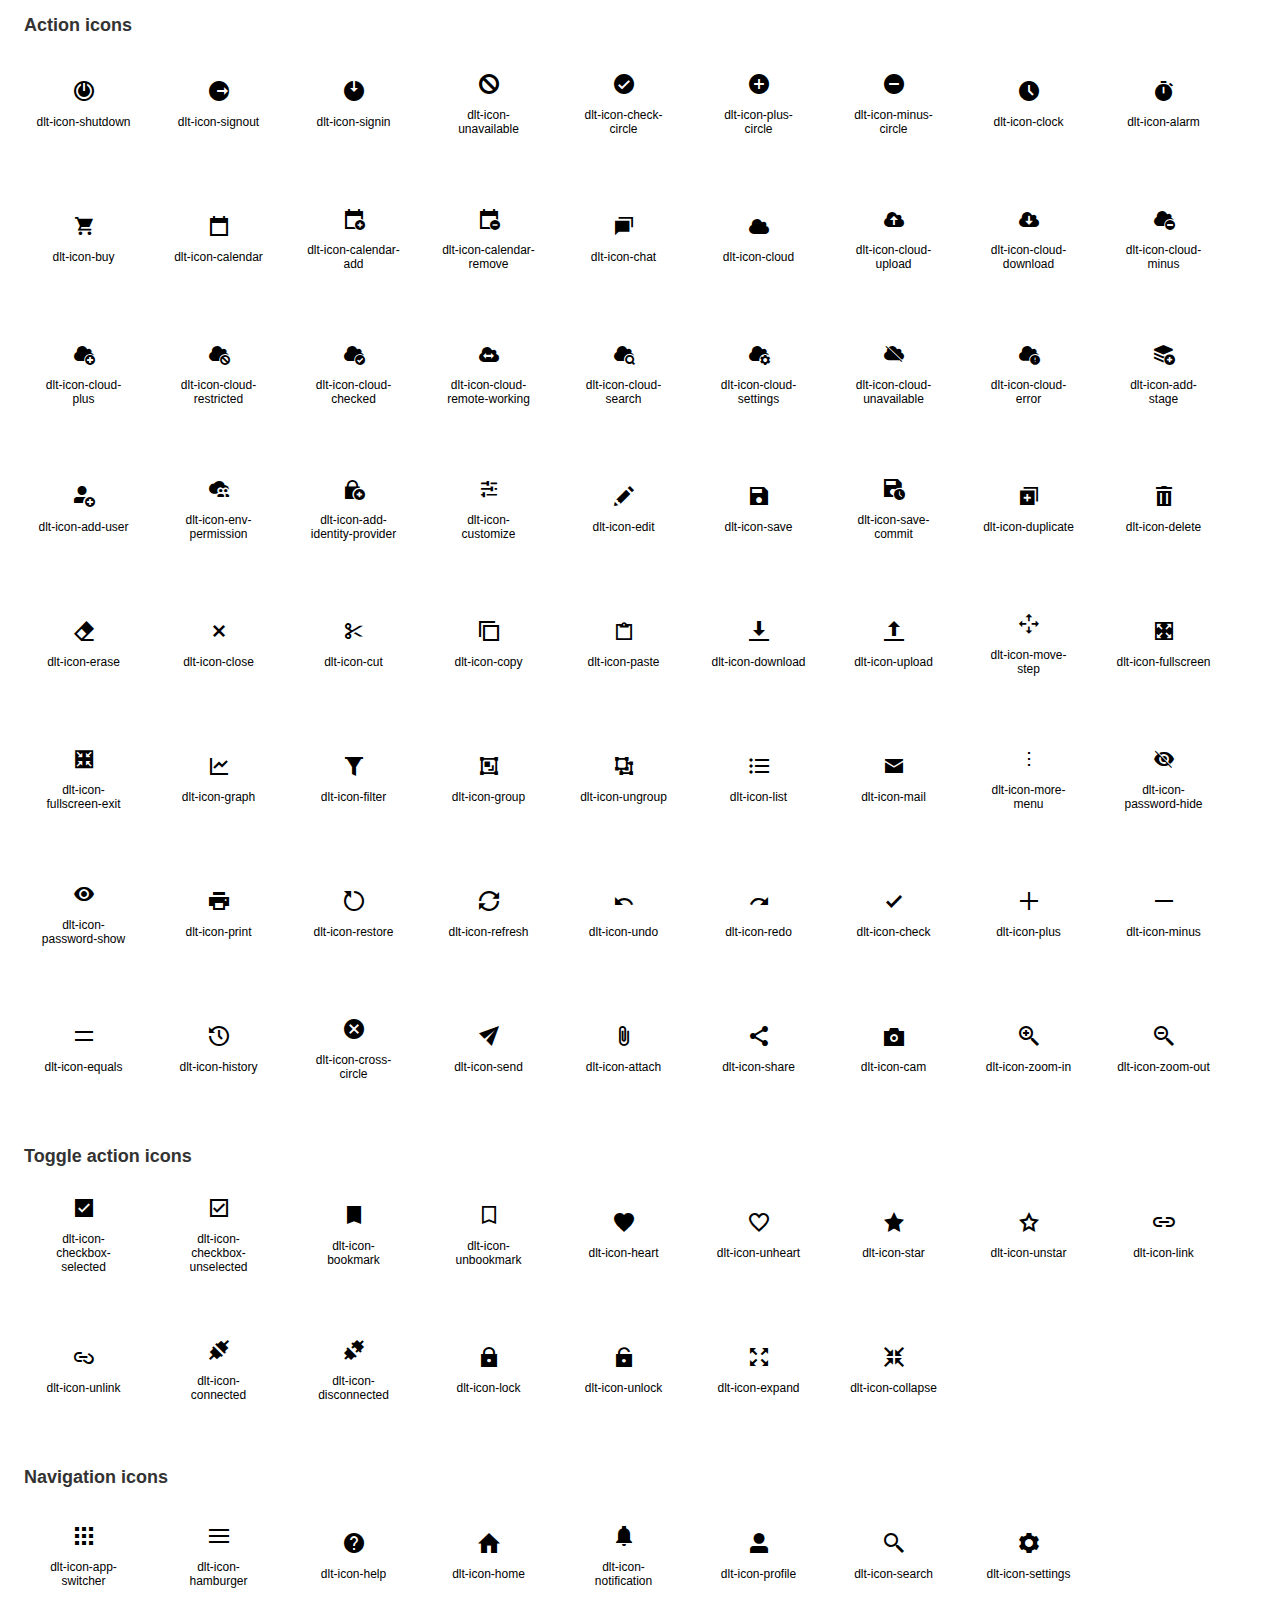
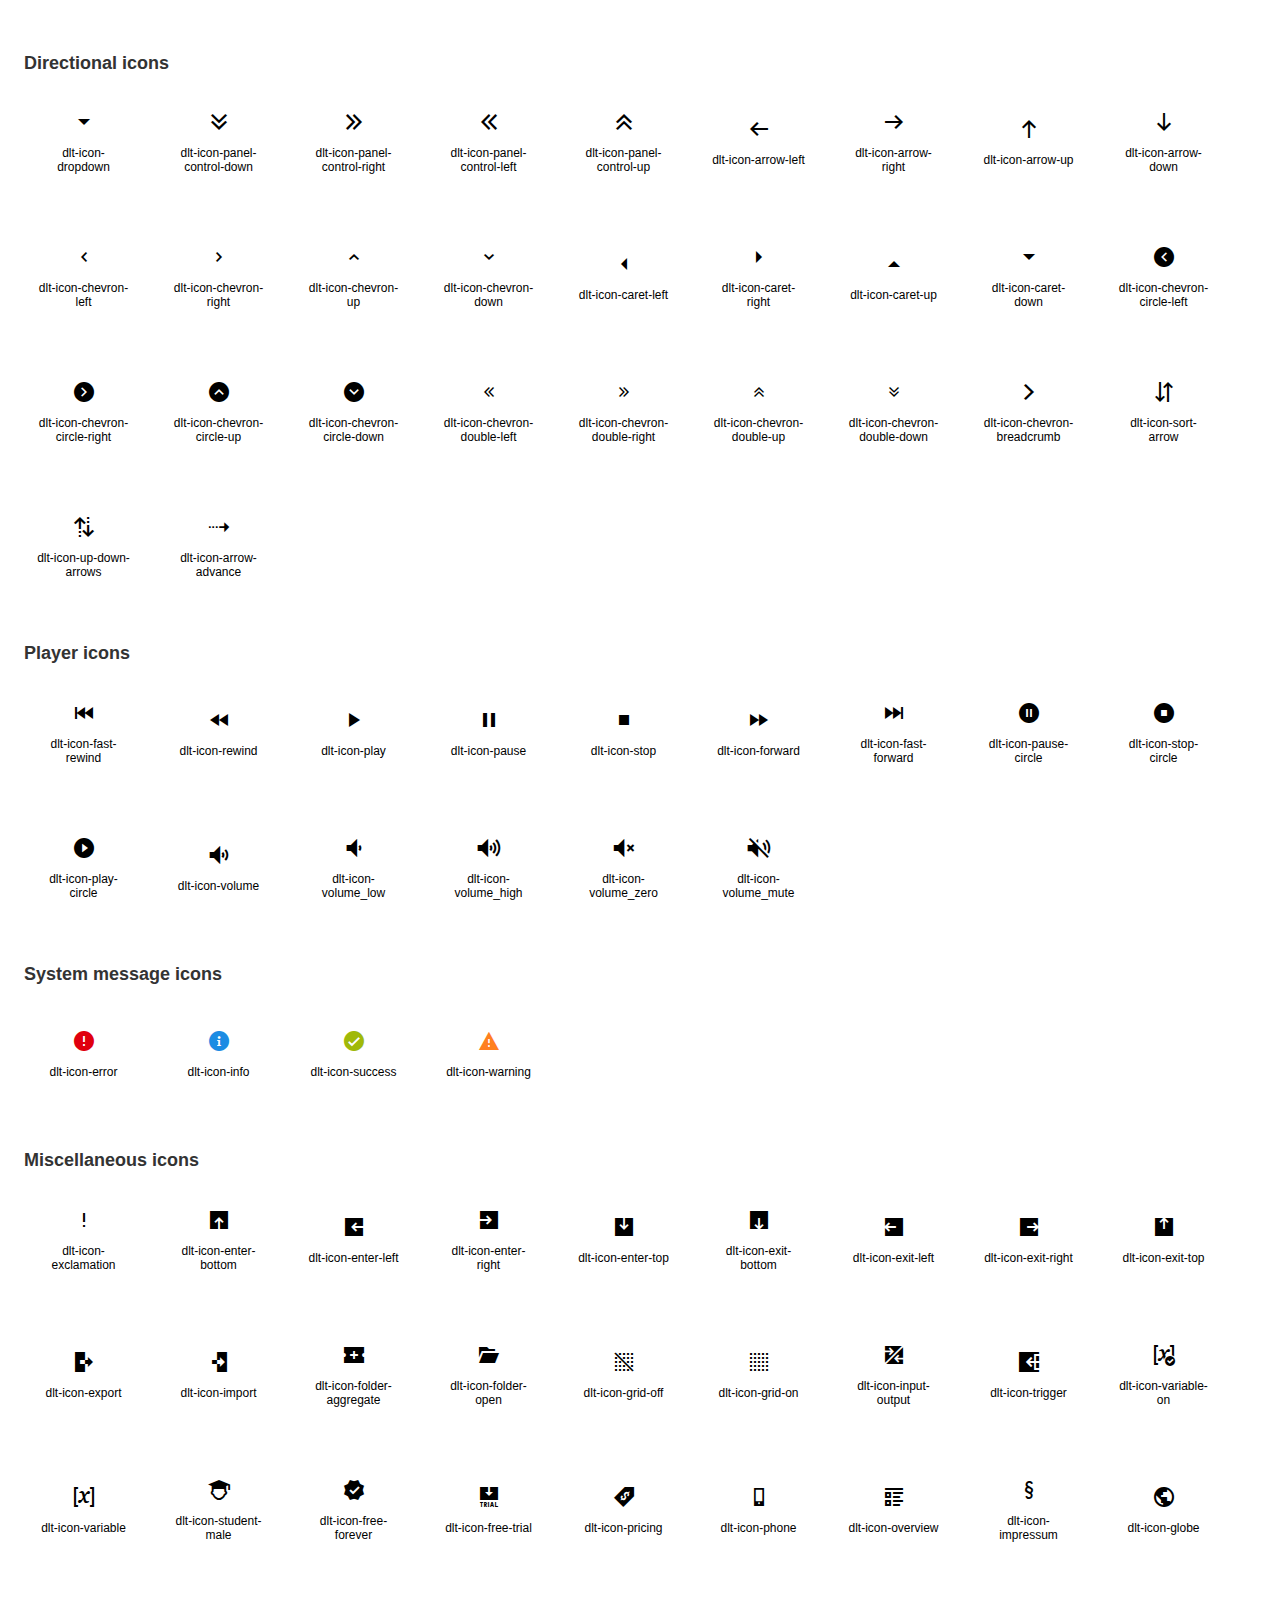
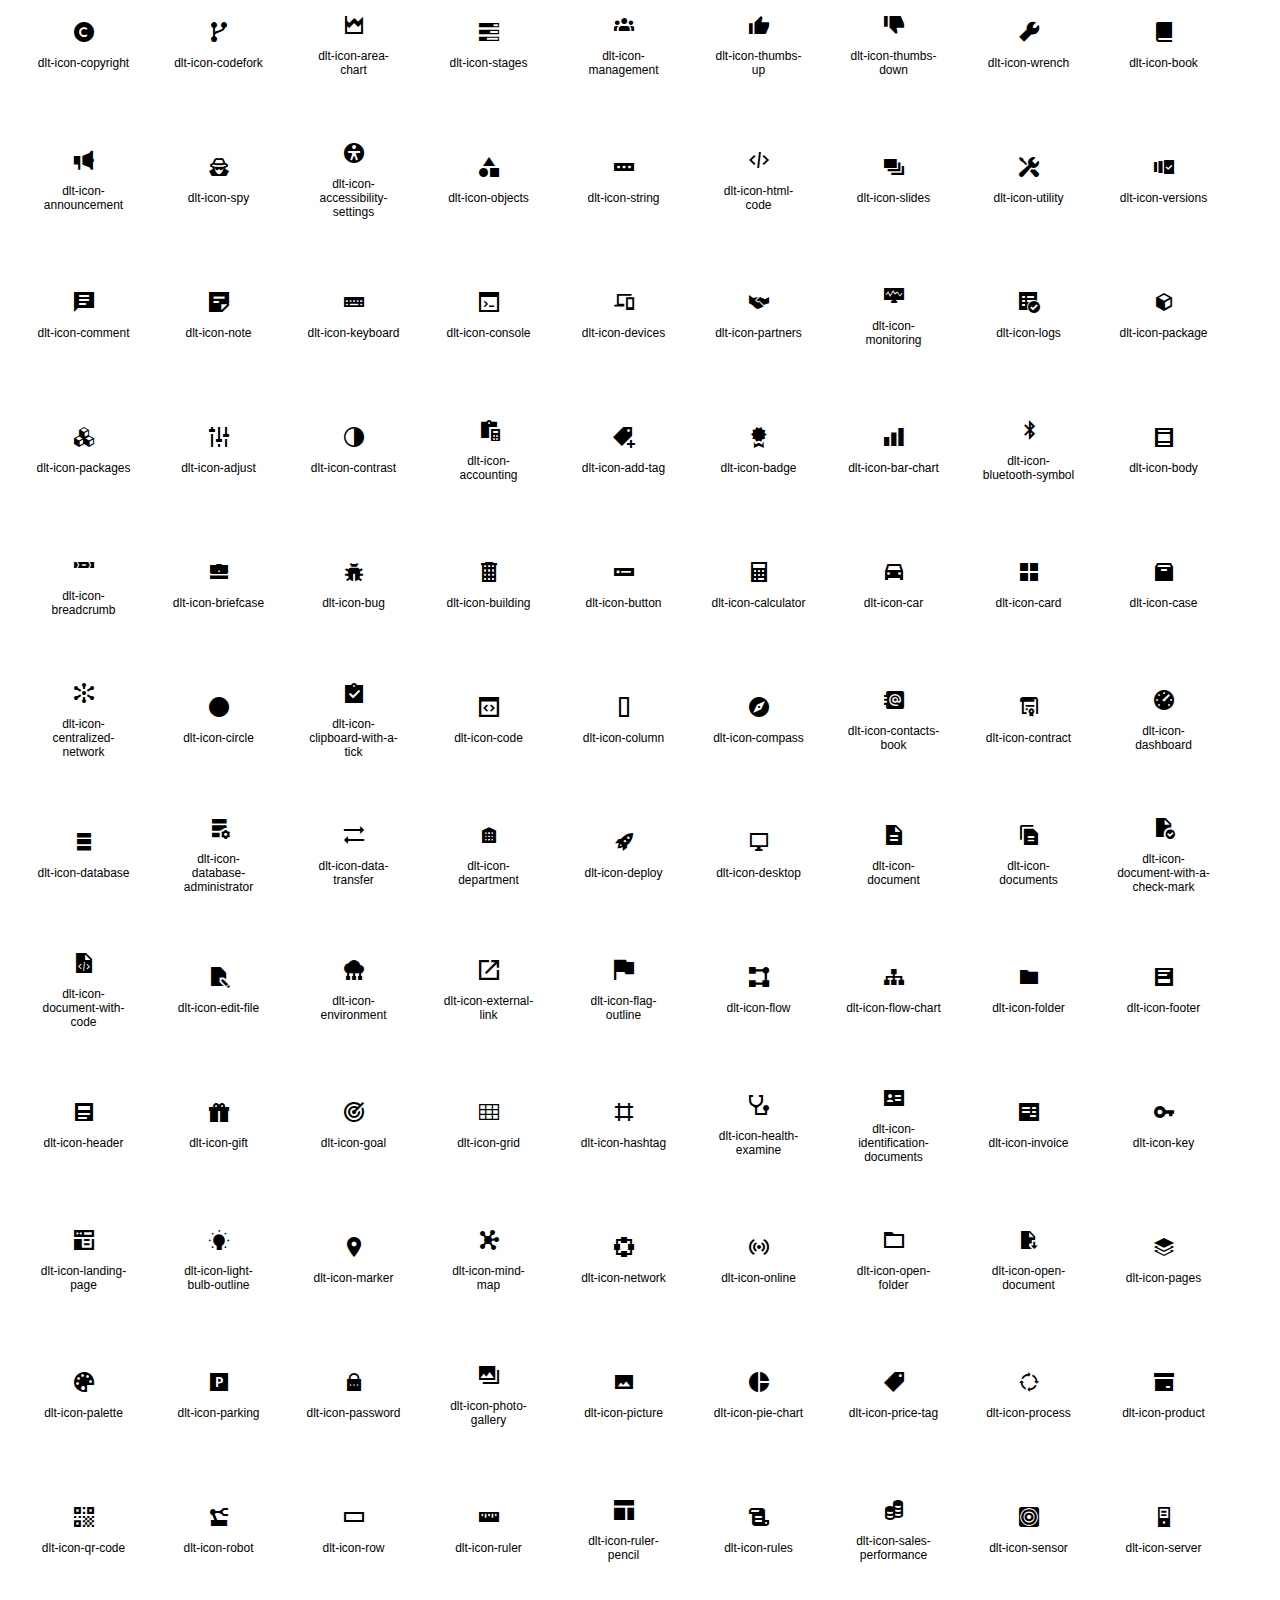
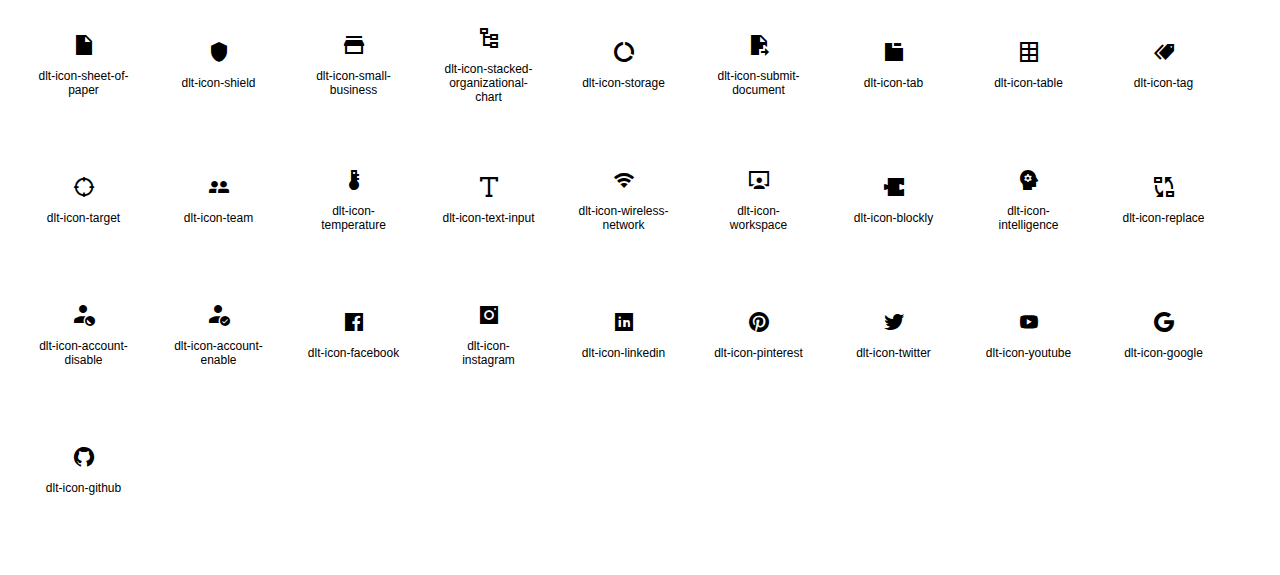
<file: pub/assets/@delite/dlt-icons/Font/showcase.html>
<html>
<head>
<meta charset="utf-8"/>
<title>
Delite Icon Pack v1.1 - Icon Font
</title>
<link rel="stylesheet" href="css/dlt-icons-font.css"/>
<link rel="stylesheet" href="css/dlt-icons-glyphs.css"/>
<link rel="icon" type="image/x-icon" href="https://delite.eur.ad.sag/wp-content/themes/delite/favicon.ico"/>
<style>
body, ul, li {margin:0; padding:0; font-family: Arial, sans-serif;} body {background: none;}header{text-align: left;height: 64px;display: none;align-items: center;justify-content: space-between; flex-direction:row; background-color: #FFF;border-bottom: 1px solid #cccccb;color: #000; border-radius: 0px;position: fixed;z-index: 3;padding: 0 24px;width: calc( 100% - 48px);top: 0; font-size:14px;}header span.highlight{float:right; background: #FFF01F; color: #333;padding: 2px 6px;font-size: 14px; text-transform:uppercase; font-weight:bold; }b{color:#1776BF; font-size:15px}h2{color: #333; font-size:18px;}section{padding:24px; width:calc(100% - 48px); height:auto; overflow:hidden; margin-top:0; padding-top:0;}ul {width: 100%;height: auto; overflow: hidden;} li {list-style:none; float:left; width:95px; height:95px; display:inline-flex; justify-content:center; align-items:center; flex-flow: column; background:#FFF; margin:0 16px 16px 0; padding:12px;} li p{text-align:center; font-size:12px;}li span {font-size:24px}
</style>

</head>
<body>
<header>
<span><b>SOFTWARE AG</b><br/>Delite Design System</span><span class='highlight'>Delite Icon Pack v1.1</span>
</header>
<section>
<h2>
Action icons
</h2>
<ul>
<li>
<span class="dlt-icon-shutdown">
 
</span>
<p>
dlt-icon-shutdown
</p>

</li>
<li>
<span class="dlt-icon-signout">
 
</span>
<p>
dlt-icon-signout
</p>

</li>
<li>
<span class="dlt-icon-signin">
 
</span>
<p>
dlt-icon-signin
</p>

</li>
<li>
<span class="dlt-icon-unavailable">
 
</span>
<p>
dlt-icon-unavailable
</p>

</li>
<li>
<span class="dlt-icon-check-circle">
 
</span>
<p>
dlt-icon-check-circle
</p>

</li>
<li>
<span class="dlt-icon-plus-circle">
 
</span>
<p>
dlt-icon-plus-circle
</p>

</li>
<li>
<span class="dlt-icon-minus-circle">
 
</span>
<p>
dlt-icon-minus-circle
</p>

</li>
<li>
<span class="dlt-icon-clock">
 
</span>
<p>
dlt-icon-clock
</p>

</li>
<li>
<span class="dlt-icon-alarm">
 
</span>
<p>
dlt-icon-alarm
</p>

</li>
<li>
<span class="dlt-icon-buy">
 
</span>
<p>
dlt-icon-buy
</p>

</li>
<li>
<span class="dlt-icon-calendar">
 
</span>
<p>
dlt-icon-calendar
</p>

</li>
<li>
<span class="dlt-icon-calendar-add">
 
</span>
<p>
dlt-icon-calendar-add
</p>

</li>
<li>
<span class="dlt-icon-calendar-remove">
 
</span>
<p>
dlt-icon-calendar-remove
</p>

</li>
<li>
<span class="dlt-icon-chat">
 
</span>
<p>
dlt-icon-chat
</p>

</li>
<li>
<span class="dlt-icon-cloud">
 
</span>
<p>
dlt-icon-cloud
</p>

</li>
<li>
<span class="dlt-icon-cloud-upload">
 
</span>
<p>
dlt-icon-cloud-upload
</p>

</li>
<li>
<span class="dlt-icon-cloud-download">
 
</span>
<p>
dlt-icon-cloud-download
</p>

</li>
<li>
<span class="dlt-icon-cloud-minus">
 
</span>
<p>
dlt-icon-cloud-minus
</p>

</li>
<li>
<span class="dlt-icon-cloud-plus">
 
</span>
<p>
dlt-icon-cloud-plus
</p>

</li>
<li>
<span class="dlt-icon-cloud-restricted">
 
</span>
<p>
dlt-icon-cloud-restricted
</p>

</li>
<li>
<span class="dlt-icon-cloud-checked">
 
</span>
<p>
dlt-icon-cloud-checked
</p>

</li>
<li>
<span class="dlt-icon-cloud-remote-working">
 
</span>
<p>
dlt-icon-cloud-remote-working
</p>

</li>
<li>
<span class="dlt-icon-cloud-search">
 
</span>
<p>
dlt-icon-cloud-search
</p>

</li>
<li>
<span class="dlt-icon-cloud-settings">
 
</span>
<p>
dlt-icon-cloud-settings
</p>

</li>
<li>
<span class="dlt-icon-cloud-unavailable">
 
</span>
<p>
dlt-icon-cloud-unavailable
</p>

</li>
<li>
<span class="dlt-icon-cloud-error">
 
</span>
<p>
dlt-icon-cloud-error
</p>

</li>
<li>
<span class="dlt-icon-add-stage">
 
</span>
<p>
dlt-icon-add-stage
</p>

</li>
<li>
<span class="dlt-icon-add-user">
 
</span>
<p>
dlt-icon-add-user
</p>

</li>
<li>
<span class="dlt-icon-env-permission">
 
</span>
<p>
dlt-icon-env-permission
</p>

</li>
<li>
<span class="dlt-icon-add-identity-provider">
 
</span>
<p>
dlt-icon-add-identity-provider
</p>

</li>
<li>
<span class="dlt-icon-customize">
 
</span>
<p>
dlt-icon-customize
</p>

</li>
<li>
<span class="dlt-icon-edit">
 
</span>
<p>
dlt-icon-edit
</p>

</li>
<li>
<span class="dlt-icon-save">
 
</span>
<p>
dlt-icon-save
</p>

</li>
<li>
<span class="dlt-icon-save-commit">
 
</span>
<p>
dlt-icon-save-commit
</p>

</li>
<li>
<span class="dlt-icon-duplicate">
 
</span>
<p>
dlt-icon-duplicate
</p>

</li>
<li>
<span class="dlt-icon-delete">
 
</span>
<p>
dlt-icon-delete
</p>

</li>
<li>
<span class="dlt-icon-erase">
 
</span>
<p>
dlt-icon-erase
</p>

</li>
<li>
<span class="dlt-icon-close">
 
</span>
<p>
dlt-icon-close
</p>

</li>
<li>
<span class="dlt-icon-cut">
 
</span>
<p>
dlt-icon-cut
</p>

</li>
<li>
<span class="dlt-icon-copy">
 
</span>
<p>
dlt-icon-copy
</p>

</li>
<li>
<span class="dlt-icon-paste">
 
</span>
<p>
dlt-icon-paste
</p>

</li>
<li>
<span class="dlt-icon-download">
 
</span>
<p>
dlt-icon-download
</p>

</li>
<li>
<span class="dlt-icon-upload">
 
</span>
<p>
dlt-icon-upload
</p>

</li>
<li>
<span class="dlt-icon-move-step">
 
</span>
<p>
dlt-icon-move-step
</p>

</li>
<li>
<span class="dlt-icon-fullscreen">
 
</span>
<p>
dlt-icon-fullscreen
</p>

</li>
<li>
<span class="dlt-icon-fullscreen-exit">
 
</span>
<p>
dlt-icon-fullscreen-exit
</p>

</li>
<li>
<span class="dlt-icon-graph">
 
</span>
<p>
dlt-icon-graph
</p>

</li>
<li>
<span class="dlt-icon-filter">
 
</span>
<p>
dlt-icon-filter
</p>

</li>
<li>
<span class="dlt-icon-group">
 
</span>
<p>
dlt-icon-group
</p>

</li>
<li>
<span class="dlt-icon-ungroup">
 
</span>
<p>
dlt-icon-ungroup
</p>

</li>
<li>
<span class="dlt-icon-list">
 
</span>
<p>
dlt-icon-list
</p>

</li>
<li>
<span class="dlt-icon-mail">
 
</span>
<p>
dlt-icon-mail
</p>

</li>
<li>
<span class="dlt-icon-more-menu">
 
</span>
<p>
dlt-icon-more-menu
</p>

</li>
<li>
<span class="dlt-icon-password-hide">
 
</span>
<p>
dlt-icon-password-hide
</p>

</li>
<li>
<span class="dlt-icon-password-show">
 
</span>
<p>
dlt-icon-password-show
</p>

</li>
<li>
<span class="dlt-icon-print">
 
</span>
<p>
dlt-icon-print
</p>

</li>
<li>
<span class="dlt-icon-restore">
 
</span>
<p>
dlt-icon-restore
</p>

</li>
<li>
<span class="dlt-icon-refresh">
 
</span>
<p>
dlt-icon-refresh
</p>

</li>
<li>
<span class="dlt-icon-undo">
 
</span>
<p>
dlt-icon-undo
</p>

</li>
<li>
<span class="dlt-icon-redo">
 
</span>
<p>
dlt-icon-redo
</p>

</li>
<li>
<span class="dlt-icon-check">
 
</span>
<p>
dlt-icon-check
</p>

</li>
<li>
<span class="dlt-icon-plus">
 
</span>
<p>
dlt-icon-plus
</p>

</li>
<li>
<span class="dlt-icon-minus">
 
</span>
<p>
dlt-icon-minus
</p>

</li>
<li>
<span class="dlt-icon-equals">
 
</span>
<p>
dlt-icon-equals
</p>

</li>
<li>
<span class="dlt-icon-history">
 
</span>
<p>
dlt-icon-history
</p>

</li>
<li>
<span class="dlt-icon-cross-circle">
 
</span>
<p>
dlt-icon-cross-circle
</p>

</li>
<li>
<span class="dlt-icon-send">
 
</span>
<p>
dlt-icon-send
</p>

</li>
<li>
<span class="dlt-icon-attach">
 
</span>
<p>
dlt-icon-attach
</p>

</li>
<li>
<span class="dlt-icon-share">
 
</span>
<p>
dlt-icon-share
</p>

</li>
<li>
<span class="dlt-icon-cam">
 
</span>
<p>
dlt-icon-cam
</p>

</li>
<li>
<span class="dlt-icon-zoom-in">
 
</span>
<p>
dlt-icon-zoom-in
</p>

</li>
<li>
<span class="dlt-icon-zoom-out">
 
</span>
<p>
dlt-icon-zoom-out
</p>

</li>

</ul>
<h2>
Toggle action icons
</h2>
<ul>
<li>
<span class="dlt-icon-checkbox-selected">
 
</span>
<p>
dlt-icon-checkbox-selected
</p>

</li>
<li>
<span class="dlt-icon-checkbox-unselected">
 
</span>
<p>
dlt-icon-checkbox-unselected
</p>

</li>
<li>
<span class="dlt-icon-bookmark">
 
</span>
<p>
dlt-icon-bookmark
</p>

</li>
<li>
<span class="dlt-icon-unbookmark">
 
</span>
<p>
dlt-icon-unbookmark
</p>

</li>
<li>
<span class="dlt-icon-heart">
 
</span>
<p>
dlt-icon-heart
</p>

</li>
<li>
<span class="dlt-icon-unheart">
 
</span>
<p>
dlt-icon-unheart
</p>

</li>
<li>
<span class="dlt-icon-star">
 
</span>
<p>
dlt-icon-star
</p>

</li>
<li>
<span class="dlt-icon-unstar">
 
</span>
<p>
dlt-icon-unstar
</p>

</li>
<li>
<span class="dlt-icon-link">
 
</span>
<p>
dlt-icon-link
</p>

</li>
<li>
<span class="dlt-icon-unlink">
 
</span>
<p>
dlt-icon-unlink
</p>

</li>
<li>
<span class="dlt-icon-connected">
 
</span>
<p>
dlt-icon-connected
</p>

</li>
<li>
<span class="dlt-icon-disconnected">
 
</span>
<p>
dlt-icon-disconnected
</p>

</li>
<li>
<span class="dlt-icon-lock">
 
</span>
<p>
dlt-icon-lock
</p>

</li>
<li>
<span class="dlt-icon-unlock">
 
</span>
<p>
dlt-icon-unlock
</p>

</li>
<li>
<span class="dlt-icon-expand">
 
</span>
<p>
dlt-icon-expand
</p>

</li>
<li>
<span class="dlt-icon-collapse">
 
</span>
<p>
dlt-icon-collapse
</p>

</li>

</ul>
<h2>
Navigation icons
</h2>
<ul>
<li>
<span class="dlt-icon-app-switcher">
 
</span>
<p>
dlt-icon-app-switcher
</p>

</li>
<li>
<span class="dlt-icon-hamburger">
 
</span>
<p>
dlt-icon-hamburger
</p>

</li>
<li>
<span class="dlt-icon-help">
 
</span>
<p>
dlt-icon-help
</p>

</li>
<li>
<span class="dlt-icon-home">
 
</span>
<p>
dlt-icon-home
</p>

</li>
<li>
<span class="dlt-icon-notification">
 
</span>
<p>
dlt-icon-notification
</p>

</li>
<li>
<span class="dlt-icon-profile">
 
</span>
<p>
dlt-icon-profile
</p>

</li>
<li>
<span class="dlt-icon-search">
 
</span>
<p>
dlt-icon-search
</p>

</li>
<li>
<span class="dlt-icon-settings">
 
</span>
<p>
dlt-icon-settings
</p>

</li>

</ul>
<h2>
Directional icons
</h2>
<ul>
<li>
<span class="dlt-icon-dropdown">
 
</span>
<p>
dlt-icon-dropdown
</p>

</li>
<li>
<span class="dlt-icon-panel-control-down">
 
</span>
<p>
dlt-icon-panel-control-down
</p>

</li>
<li>
<span class="dlt-icon-panel-control-right">
 
</span>
<p>
dlt-icon-panel-control-right
</p>

</li>
<li>
<span class="dlt-icon-panel-control-left">
 
</span>
<p>
dlt-icon-panel-control-left
</p>

</li>
<li>
<span class="dlt-icon-panel-control-up">
 
</span>
<p>
dlt-icon-panel-control-up
</p>

</li>
<li>
<span class="dlt-icon-arrow-left">
 
</span>
<p>
dlt-icon-arrow-left
</p>

</li>
<li>
<span class="dlt-icon-arrow-right">
 
</span>
<p>
dlt-icon-arrow-right
</p>

</li>
<li>
<span class="dlt-icon-arrow-up">
 
</span>
<p>
dlt-icon-arrow-up
</p>

</li>
<li>
<span class="dlt-icon-arrow-down">
 
</span>
<p>
dlt-icon-arrow-down
</p>

</li>
<li>
<span class="dlt-icon-chevron-left">
 
</span>
<p>
dlt-icon-chevron-left
</p>

</li>
<li>
<span class="dlt-icon-chevron-right">
 
</span>
<p>
dlt-icon-chevron-right
</p>

</li>
<li>
<span class="dlt-icon-chevron-up">
 
</span>
<p>
dlt-icon-chevron-up
</p>

</li>
<li>
<span class="dlt-icon-chevron-down">
 
</span>
<p>
dlt-icon-chevron-down
</p>

</li>
<li>
<span class="dlt-icon-caret-left">
 
</span>
<p>
dlt-icon-caret-left
</p>

</li>
<li>
<span class="dlt-icon-caret-right">
 
</span>
<p>
dlt-icon-caret-right
</p>

</li>
<li>
<span class="dlt-icon-caret-up">
 
</span>
<p>
dlt-icon-caret-up
</p>

</li>
<li>
<span class="dlt-icon-caret-down">
 
</span>
<p>
dlt-icon-caret-down
</p>

</li>
<li>
<span class="dlt-icon-chevron-circle-left">
 
</span>
<p>
dlt-icon-chevron-circle-left
</p>

</li>
<li>
<span class="dlt-icon-chevron-circle-right">
 
</span>
<p>
dlt-icon-chevron-circle-right
</p>

</li>
<li>
<span class="dlt-icon-chevron-circle-up">
 
</span>
<p>
dlt-icon-chevron-circle-up
</p>

</li>
<li>
<span class="dlt-icon-chevron-circle-down">
 
</span>
<p>
dlt-icon-chevron-circle-down
</p>

</li>
<li>
<span class="dlt-icon-chevron-double-left">
 
</span>
<p>
dlt-icon-chevron-double-left
</p>

</li>
<li>
<span class="dlt-icon-chevron-double-right">
 
</span>
<p>
dlt-icon-chevron-double-right
</p>

</li>
<li>
<span class="dlt-icon-chevron-double-up">
 
</span>
<p>
dlt-icon-chevron-double-up
</p>

</li>
<li>
<span class="dlt-icon-chevron-double-down">
 
</span>
<p>
dlt-icon-chevron-double-down
</p>

</li>
<li>
<span class="dlt-icon-chevron-breadcrumb">
 
</span>
<p>
dlt-icon-chevron-breadcrumb
</p>

</li>
<li>
<span class="dlt-icon-sort-arrow">
 
</span>
<p>
dlt-icon-sort-arrow
</p>

</li>
<li>
<span class="dlt-icon-up-down-arrows">
 
</span>
<p>
dlt-icon-up-down-arrows
</p>

</li>
<li>
<span class="dlt-icon-arrow-advance">
 
</span>
<p>
dlt-icon-arrow-advance
</p>

</li>

</ul>
<h2>
Player icons
</h2>
<ul>
<li>
<span class="dlt-icon-fast-rewind">
 
</span>
<p>
dlt-icon-fast-rewind
</p>

</li>
<li>
<span class="dlt-icon-rewind">
 
</span>
<p>
dlt-icon-rewind
</p>

</li>
<li>
<span class="dlt-icon-play">
 
</span>
<p>
dlt-icon-play
</p>

</li>
<li>
<span class="dlt-icon-pause">
 
</span>
<p>
dlt-icon-pause
</p>

</li>
<li>
<span class="dlt-icon-stop">
 
</span>
<p>
dlt-icon-stop
</p>

</li>
<li>
<span class="dlt-icon-forward">
 
</span>
<p>
dlt-icon-forward
</p>

</li>
<li>
<span class="dlt-icon-fast-forward">
 
</span>
<p>
dlt-icon-fast-forward
</p>

</li>
<li>
<span class="dlt-icon-pause-circle">
 
</span>
<p>
dlt-icon-pause-circle
</p>

</li>
<li>
<span class="dlt-icon-stop-circle">
 
</span>
<p>
dlt-icon-stop-circle
</p>

</li>
<li>
<span class="dlt-icon-play-circle">
 
</span>
<p>
dlt-icon-play-circle
</p>

</li>
<li>
<span class="dlt-icon-volume">
 
</span>
<p>
dlt-icon-volume
</p>

</li>
<li>
<span class="dlt-icon-volume_low">
 
</span>
<p>
dlt-icon-volume_low
</p>

</li>
<li>
<span class="dlt-icon-volume_high">
 
</span>
<p>
dlt-icon-volume_high
</p>

</li>
<li>
<span class="dlt-icon-volume_zero">
 
</span>
<p>
dlt-icon-volume_zero
</p>

</li>
<li>
<span class="dlt-icon-volume_mute">
 
</span>
<p>
dlt-icon-volume_mute
</p>

</li>

</ul>
<h2>
System message icons
</h2>
<ul>
<li>
<span class="dlt-icon-error">
 
</span>
<p>
dlt-icon-error
</p>

</li>
<li>
<span class="dlt-icon-info">
 
</span>
<p>
dlt-icon-info
</p>

</li>
<li>
<span class="dlt-icon-success">
 
</span>
<p>
dlt-icon-success
</p>

</li>
<li>
<span class="dlt-icon-warning">
 
</span>
<p>
dlt-icon-warning
</p>

</li>

</ul>
<h2>
Miscellaneous icons
</h2>
<ul>
<li>
<span class="dlt-icon-exclamation">
 
</span>
<p>
dlt-icon-exclamation
</p>

</li>
<li>
<span class="dlt-icon-enter-bottom">
 
</span>
<p>
dlt-icon-enter-bottom
</p>

</li>
<li>
<span class="dlt-icon-enter-left">
 
</span>
<p>
dlt-icon-enter-left
</p>

</li>
<li>
<span class="dlt-icon-enter-right">
 
</span>
<p>
dlt-icon-enter-right
</p>

</li>
<li>
<span class="dlt-icon-enter-top">
 
</span>
<p>
dlt-icon-enter-top
</p>

</li>
<li>
<span class="dlt-icon-exit-bottom">
 
</span>
<p>
dlt-icon-exit-bottom
</p>

</li>
<li>
<span class="dlt-icon-exit-left">
 
</span>
<p>
dlt-icon-exit-left
</p>

</li>
<li>
<span class="dlt-icon-exit-right">
 
</span>
<p>
dlt-icon-exit-right
</p>

</li>
<li>
<span class="dlt-icon-exit-top">
 
</span>
<p>
dlt-icon-exit-top
</p>

</li>
<li>
<span class="dlt-icon-export">
 
</span>
<p>
dlt-icon-export
</p>

</li>
<li>
<span class="dlt-icon-import">
 
</span>
<p>
dlt-icon-import
</p>

</li>
<li>
<span class="dlt-icon-folder-aggregate">
 
</span>
<p>
dlt-icon-folder-aggregate
</p>

</li>
<li>
<span class="dlt-icon-folder-open">
 
</span>
<p>
dlt-icon-folder-open
</p>

</li>
<li>
<span class="dlt-icon-grid-off">
 
</span>
<p>
dlt-icon-grid-off
</p>

</li>
<li>
<span class="dlt-icon-grid-on">
 
</span>
<p>
dlt-icon-grid-on
</p>

</li>
<li>
<span class="dlt-icon-input-output">
 
</span>
<p>
dlt-icon-input-output
</p>

</li>
<li>
<span class="dlt-icon-trigger">
 
</span>
<p>
dlt-icon-trigger
</p>

</li>
<li>
<span class="dlt-icon-variable-on">
 
</span>
<p>
dlt-icon-variable-on
</p>

</li>
<li>
<span class="dlt-icon-variable">
 
</span>
<p>
dlt-icon-variable
</p>

</li>
<li>
<span class="dlt-icon-student-male">
 
</span>
<p>
dlt-icon-student-male
</p>

</li>
<li>
<span class="dlt-icon-free-forever">
 
</span>
<p>
dlt-icon-free-forever
</p>

</li>
<li>
<span class="dlt-icon-free-trial">
 
</span>
<p>
dlt-icon-free-trial
</p>

</li>
<li>
<span class="dlt-icon-pricing">
 
</span>
<p>
dlt-icon-pricing
</p>

</li>
<li>
<span class="dlt-icon-phone">
 
</span>
<p>
dlt-icon-phone
</p>

</li>
<li>
<span class="dlt-icon-overview">
 
</span>
<p>
dlt-icon-overview
</p>

</li>
<li>
<span class="dlt-icon-impressum">
 
</span>
<p>
dlt-icon-impressum
</p>

</li>
<li>
<span class="dlt-icon-globe">
 
</span>
<p>
dlt-icon-globe
</p>

</li>
<li>
<span class="dlt-icon-copyright">
 
</span>
<p>
dlt-icon-copyright
</p>

</li>
<li>
<span class="dlt-icon-codefork">
 
</span>
<p>
dlt-icon-codefork
</p>

</li>
<li>
<span class="dlt-icon-area-chart">
 
</span>
<p>
dlt-icon-area-chart
</p>

</li>
<li>
<span class="dlt-icon-stages">
 
</span>
<p>
dlt-icon-stages
</p>

</li>
<li>
<span class="dlt-icon-management">
 
</span>
<p>
dlt-icon-management
</p>

</li>
<li>
<span class="dlt-icon-thumbs-up">
 
</span>
<p>
dlt-icon-thumbs-up
</p>

</li>
<li>
<span class="dlt-icon-thumbs-down">
 
</span>
<p>
dlt-icon-thumbs-down
</p>

</li>
<li>
<span class="dlt-icon-wrench">
 
</span>
<p>
dlt-icon-wrench
</p>

</li>
<li>
<span class="dlt-icon-book">
 
</span>
<p>
dlt-icon-book
</p>

</li>
<li>
<span class="dlt-icon-announcement">
 
</span>
<p>
dlt-icon-announcement
</p>

</li>
<li>
<span class="dlt-icon-spy">
 
</span>
<p>
dlt-icon-spy
</p>

</li>
<li>
<span class="dlt-icon-accessibility-settings">
 
</span>
<p>
dlt-icon-accessibility-settings
</p>

</li>
<li>
<span class="dlt-icon-objects">
 
</span>
<p>
dlt-icon-objects
</p>

</li>
<li>
<span class="dlt-icon-string">
 
</span>
<p>
dlt-icon-string
</p>

</li>
<li>
<span class="dlt-icon-html-code">
 
</span>
<p>
dlt-icon-html-code
</p>

</li>
<li>
<span class="dlt-icon-slides">
 
</span>
<p>
dlt-icon-slides
</p>

</li>
<li>
<span class="dlt-icon-utility">
 
</span>
<p>
dlt-icon-utility
</p>

</li>
<li>
<span class="dlt-icon-versions">
 
</span>
<p>
dlt-icon-versions
</p>

</li>
<li>
<span class="dlt-icon-comment">
 
</span>
<p>
dlt-icon-comment
</p>

</li>
<li>
<span class="dlt-icon-note">
 
</span>
<p>
dlt-icon-note
</p>

</li>
<li>
<span class="dlt-icon-keyboard">
 
</span>
<p>
dlt-icon-keyboard
</p>

</li>
<li>
<span class="dlt-icon-console">
 
</span>
<p>
dlt-icon-console
</p>

</li>
<li>
<span class="dlt-icon-devices">
 
</span>
<p>
dlt-icon-devices
</p>

</li>
<li>
<span class="dlt-icon-partners">
 
</span>
<p>
dlt-icon-partners
</p>

</li>
<li>
<span class="dlt-icon-monitoring">
 
</span>
<p>
dlt-icon-monitoring
</p>

</li>
<li>
<span class="dlt-icon-logs">
 
</span>
<p>
dlt-icon-logs
</p>

</li>
<li>
<span class="dlt-icon-package">
 
</span>
<p>
dlt-icon-package
</p>

</li>
<li>
<span class="dlt-icon-packages">
 
</span>
<p>
dlt-icon-packages
</p>

</li>
<li>
<span class="dlt-icon-adjust">
 
</span>
<p>
dlt-icon-adjust
</p>

</li>
<li>
<span class="dlt-icon-contrast">
 
</span>
<p>
dlt-icon-contrast
</p>

</li>
<li>
<span class="dlt-icon-accounting">
 
</span>
<p>
dlt-icon-accounting
</p>

</li>
<li>
<span class="dlt-icon-add-tag">
 
</span>
<p>
dlt-icon-add-tag
</p>

</li>
<li>
<span class="dlt-icon-badge">
 
</span>
<p>
dlt-icon-badge
</p>

</li>
<li>
<span class="dlt-icon-bar-chart">
 
</span>
<p>
dlt-icon-bar-chart
</p>

</li>
<li>
<span class="dlt-icon-bluetooth-symbol">
 
</span>
<p>
dlt-icon-bluetooth-symbol
</p>

</li>
<li>
<span class="dlt-icon-body">
 
</span>
<p>
dlt-icon-body
</p>

</li>
<li>
<span class="dlt-icon-breadcrumb">
 
</span>
<p>
dlt-icon-breadcrumb
</p>

</li>
<li>
<span class="dlt-icon-briefcase">
 
</span>
<p>
dlt-icon-briefcase
</p>

</li>
<li>
<span class="dlt-icon-bug">
 
</span>
<p>
dlt-icon-bug
</p>

</li>
<li>
<span class="dlt-icon-building">
 
</span>
<p>
dlt-icon-building
</p>

</li>
<li>
<span class="dlt-icon-button">
 
</span>
<p>
dlt-icon-button
</p>

</li>
<li>
<span class="dlt-icon-calculator">
 
</span>
<p>
dlt-icon-calculator
</p>

</li>
<li>
<span class="dlt-icon-car">
 
</span>
<p>
dlt-icon-car
</p>

</li>
<li>
<span class="dlt-icon-card">
 
</span>
<p>
dlt-icon-card
</p>

</li>
<li>
<span class="dlt-icon-case">
 
</span>
<p>
dlt-icon-case
</p>

</li>
<li>
<span class="dlt-icon-centralized-network">
 
</span>
<p>
dlt-icon-centralized-network
</p>

</li>
<li>
<span class="dlt-icon-circle">
 
</span>
<p>
dlt-icon-circle
</p>

</li>
<li>
<span class="dlt-icon-clipboard-with-a-tick">
 
</span>
<p>
dlt-icon-clipboard-with-a-tick
</p>

</li>
<li>
<span class="dlt-icon-code">
 
</span>
<p>
dlt-icon-code
</p>

</li>
<li>
<span class="dlt-icon-column">
 
</span>
<p>
dlt-icon-column
</p>

</li>
<li>
<span class="dlt-icon-compass">
 
</span>
<p>
dlt-icon-compass
</p>

</li>
<li>
<span class="dlt-icon-contacts-book">
 
</span>
<p>
dlt-icon-contacts-book
</p>

</li>
<li>
<span class="dlt-icon-contract">
 
</span>
<p>
dlt-icon-contract
</p>

</li>
<li>
<span class="dlt-icon-dashboard">
 
</span>
<p>
dlt-icon-dashboard
</p>

</li>
<li>
<span class="dlt-icon-database">
 
</span>
<p>
dlt-icon-database
</p>

</li>
<li>
<span class="dlt-icon-database-administrator">
 
</span>
<p>
dlt-icon-database-administrator
</p>

</li>
<li>
<span class="dlt-icon-data-transfer">
 
</span>
<p>
dlt-icon-data-transfer
</p>

</li>
<li>
<span class="dlt-icon-department">
 
</span>
<p>
dlt-icon-department
</p>

</li>
<li>
<span class="dlt-icon-deploy">
 
</span>
<p>
dlt-icon-deploy
</p>

</li>
<li>
<span class="dlt-icon-desktop">
 
</span>
<p>
dlt-icon-desktop
</p>

</li>
<li>
<span class="dlt-icon-document">
 
</span>
<p>
dlt-icon-document
</p>

</li>
<li>
<span class="dlt-icon-documents">
 
</span>
<p>
dlt-icon-documents
</p>

</li>
<li>
<span class="dlt-icon-document-with-a-check-mark">
 
</span>
<p>
dlt-icon-document-with-a-check-mark
</p>

</li>
<li>
<span class="dlt-icon-document-with-code">
 
</span>
<p>
dlt-icon-document-with-code
</p>

</li>
<li>
<span class="dlt-icon-edit-file">
 
</span>
<p>
dlt-icon-edit-file
</p>

</li>
<li>
<span class="dlt-icon-environment">
 
</span>
<p>
dlt-icon-environment
</p>

</li>
<li>
<span class="dlt-icon-external-link">
 
</span>
<p>
dlt-icon-external-link
</p>

</li>
<li>
<span class="dlt-icon-flag-outline">
 
</span>
<p>
dlt-icon-flag-outline
</p>

</li>
<li>
<span class="dlt-icon-flow">
 
</span>
<p>
dlt-icon-flow
</p>

</li>
<li>
<span class="dlt-icon-flow-chart">
 
</span>
<p>
dlt-icon-flow-chart
</p>

</li>
<li>
<span class="dlt-icon-folder">
 
</span>
<p>
dlt-icon-folder
</p>

</li>
<li>
<span class="dlt-icon-footer">
 
</span>
<p>
dlt-icon-footer
</p>

</li>
<li>
<span class="dlt-icon-header">
 
</span>
<p>
dlt-icon-header
</p>

</li>
<li>
<span class="dlt-icon-gift">
 
</span>
<p>
dlt-icon-gift
</p>

</li>
<li>
<span class="dlt-icon-goal">
 
</span>
<p>
dlt-icon-goal
</p>

</li>
<li>
<span class="dlt-icon-grid">
 
</span>
<p>
dlt-icon-grid
</p>

</li>
<li>
<span class="dlt-icon-hashtag">
 
</span>
<p>
dlt-icon-hashtag
</p>

</li>
<li>
<span class="dlt-icon-health-examine">
 
</span>
<p>
dlt-icon-health-examine
</p>

</li>
<li>
<span class="dlt-icon-identification-documents">
 
</span>
<p>
dlt-icon-identification-documents
</p>

</li>
<li>
<span class="dlt-icon-invoice">
 
</span>
<p>
dlt-icon-invoice
</p>

</li>
<li>
<span class="dlt-icon-key">
 
</span>
<p>
dlt-icon-key
</p>

</li>
<li>
<span class="dlt-icon-landing-page">
 
</span>
<p>
dlt-icon-landing-page
</p>

</li>
<li>
<span class="dlt-icon-light-bulb-outline">
 
</span>
<p>
dlt-icon-light-bulb-outline
</p>

</li>
<li>
<span class="dlt-icon-marker">
 
</span>
<p>
dlt-icon-marker
</p>

</li>
<li>
<span class="dlt-icon-mind-map">
 
</span>
<p>
dlt-icon-mind-map
</p>

</li>
<li>
<span class="dlt-icon-network">
 
</span>
<p>
dlt-icon-network
</p>

</li>
<li>
<span class="dlt-icon-online">
 
</span>
<p>
dlt-icon-online
</p>

</li>
<li>
<span class="dlt-icon-open-folder">
 
</span>
<p>
dlt-icon-open-folder
</p>

</li>
<li>
<span class="dlt-icon-open-document">
 
</span>
<p>
dlt-icon-open-document
</p>

</li>
<li>
<span class="dlt-icon-pages">
 
</span>
<p>
dlt-icon-pages
</p>

</li>
<li>
<span class="dlt-icon-palette">
 
</span>
<p>
dlt-icon-palette
</p>

</li>
<li>
<span class="dlt-icon-parking">
 
</span>
<p>
dlt-icon-parking
</p>

</li>
<li>
<span class="dlt-icon-password">
 
</span>
<p>
dlt-icon-password
</p>

</li>
<li>
<span class="dlt-icon-photo-gallery">
 
</span>
<p>
dlt-icon-photo-gallery
</p>

</li>
<li>
<span class="dlt-icon-picture">
 
</span>
<p>
dlt-icon-picture
</p>

</li>
<li>
<span class="dlt-icon-pie-chart">
 
</span>
<p>
dlt-icon-pie-chart
</p>

</li>
<li>
<span class="dlt-icon-price-tag">
 
</span>
<p>
dlt-icon-price-tag
</p>

</li>
<li>
<span class="dlt-icon-process">
 
</span>
<p>
dlt-icon-process
</p>

</li>
<li>
<span class="dlt-icon-product">
 
</span>
<p>
dlt-icon-product
</p>

</li>
<li>
<span class="dlt-icon-qr-code">
 
</span>
<p>
dlt-icon-qr-code
</p>

</li>
<li>
<span class="dlt-icon-robot">
 
</span>
<p>
dlt-icon-robot
</p>

</li>
<li>
<span class="dlt-icon-row">
 
</span>
<p>
dlt-icon-row
</p>

</li>
<li>
<span class="dlt-icon-ruler">
 
</span>
<p>
dlt-icon-ruler
</p>

</li>
<li>
<span class="dlt-icon-ruler-pencil">
 
</span>
<p>
dlt-icon-ruler-pencil
</p>

</li>
<li>
<span class="dlt-icon-rules">
 
</span>
<p>
dlt-icon-rules
</p>

</li>
<li>
<span class="dlt-icon-sales-performance">
 
</span>
<p>
dlt-icon-sales-performance
</p>

</li>
<li>
<span class="dlt-icon-sensor">
 
</span>
<p>
dlt-icon-sensor
</p>

</li>
<li>
<span class="dlt-icon-server">
 
</span>
<p>
dlt-icon-server
</p>

</li>
<li>
<span class="dlt-icon-sheet-of-paper">
 
</span>
<p>
dlt-icon-sheet-of-paper
</p>

</li>
<li>
<span class="dlt-icon-shield">
 
</span>
<p>
dlt-icon-shield
</p>

</li>
<li>
<span class="dlt-icon-small-business">
 
</span>
<p>
dlt-icon-small-business
</p>

</li>
<li>
<span class="dlt-icon-stacked-organizational-chart">
 
</span>
<p>
dlt-icon-stacked-organizational-chart
</p>

</li>
<li>
<span class="dlt-icon-storage">
 
</span>
<p>
dlt-icon-storage
</p>

</li>
<li>
<span class="dlt-icon-submit-document">
 
</span>
<p>
dlt-icon-submit-document
</p>

</li>
<li>
<span class="dlt-icon-tab">
 
</span>
<p>
dlt-icon-tab
</p>

</li>
<li>
<span class="dlt-icon-table">
 
</span>
<p>
dlt-icon-table
</p>

</li>
<li>
<span class="dlt-icon-tag">
 
</span>
<p>
dlt-icon-tag
</p>

</li>
<li>
<span class="dlt-icon-target">
 
</span>
<p>
dlt-icon-target
</p>

</li>
<li>
<span class="dlt-icon-team">
 
</span>
<p>
dlt-icon-team
</p>

</li>
<li>
<span class="dlt-icon-temperature">
 
</span>
<p>
dlt-icon-temperature
</p>

</li>
<li>
<span class="dlt-icon-text-input">
 
</span>
<p>
dlt-icon-text-input
</p>

</li>
<li>
<span class="dlt-icon-wireless-network">
 
</span>
<p>
dlt-icon-wireless-network
</p>

</li>
<li>
<span class="dlt-icon-workspace">
 
</span>
<p>
dlt-icon-workspace
</p>

</li>
<li>
<span class="dlt-icon-blockly">
 
</span>
<p>
dlt-icon-blockly
</p>

</li>
<li>
<span class="dlt-icon-intelligence">
 
</span>
<p>
dlt-icon-intelligence
</p>

</li>
<li>
<span class="dlt-icon-replace">
 
</span>
<p>
dlt-icon-replace
</p>

</li>
<li>
<span class="dlt-icon-account-disable">
 
</span>
<p>
dlt-icon-account-disable
</p>

</li>
<li>
<span class="dlt-icon-account-enable">
 
</span>
<p>
dlt-icon-account-enable
</p>

</li>
<li>
<span class="dlt-icon-facebook">
 
</span>
<p>
dlt-icon-facebook
</p>

</li>
<li>
<span class="dlt-icon-instagram">
 
</span>
<p>
dlt-icon-instagram
</p>

</li>
<li>
<span class="dlt-icon-linkedin">
 
</span>
<p>
dlt-icon-linkedin
</p>

</li>
<li>
<span class="dlt-icon-pinterest">
 
</span>
<p>
dlt-icon-pinterest
</p>

</li>
<li>
<span class="dlt-icon-twitter">
 
</span>
<p>
dlt-icon-twitter
</p>

</li>
<li>
<span class="dlt-icon-youtube">
 
</span>
<p>
dlt-icon-youtube
</p>

</li>
<li>
<span class="dlt-icon-google">
 
</span>
<p>
dlt-icon-google
</p>

</li>
<li>
<span class="dlt-icon-github">
 
</span>
<p>
dlt-icon-github
</p>

</li>

</ul>

</section>

</body>

</html>
</file>
<file: pub/assets/@delite/dlt-icons/Font/css/dlt-icons-font.css>
/*!
* 
* ##----------------------------------------------------------------##
*
*          @delite/dlt-icons v1.1.5
*          Delite icon library
*
*          Copyright (c) delite@softwareag.com
*          For license information see license in saglicense.txt
*          found in the root directory of the source tree.
*
* ##----------------------------------------------------------------##
*
*/

@font-face {
  font-family: 'dlt-icons';
  src:
    url('../fonts/dlt-icons.ttf?3d86bp') format('truetype'),
    url('../fonts/dlt-icons.woff?3d86bp') format('woff'),
    url('../fonts/dlt-icons.svg?3d86bp#dlt-icons') format('svg');
  font-weight: normal;
  font-style: normal;
  font-display: block;
}

[class^="dlt-icon-"], [class*=" dlt-icon-"] {
  /* use !important to prevent issues with browser extensions that change fonts */
  font-family: 'dlt-icons' !important;
  speak: never;
  font-style: normal;
  font-weight: normal;
  font-variant: normal;
  text-transform: none;
  line-height: 1;

  /* Better Font Rendering =========== */
  -webkit-font-smoothing: antialiased;
  -moz-osx-font-smoothing: grayscale;
}

.dlt-icon-shutdown:before {
  content: "\e914";
}
.dlt-icon-signout:before {
  content: "\e982";
}
.dlt-icon-signin:before {
  content: "\e983";
}
.dlt-icon-unavailable:before {
  content: "\e984";
}
.dlt-icon-check-circle:before {
  content: "\e911";
}
.dlt-icon-plus-circle:before {
  content: "\e912";
}
.dlt-icon-minus-circle:before {
  content: "\e913";
}
.dlt-icon-clock:before {
  content: "\e915";
}
.dlt-icon-alarm:before {
  content: "\e916";
}
.dlt-icon-buy:before {
  content: "\e917";
}
.dlt-icon-calendar:before {
  content: "\e918";
}
.dlt-icon-calendar-add:before {
  content: "\e919";
}
.dlt-icon-calendar-remove:before {
  content: "\e91a";
}
.dlt-icon-chat:before {
  content: "\e91b";
}
.dlt-icon-cloud:before {
  content: "\e91c";
}
.dlt-icon-cloud-upload:before {
  content: "\e91d";
}
.dlt-icon-cloud-download:before {
  content: "\e91e";
}
.dlt-icon-cloud-minus:before {
  content: "\e91f";
}
.dlt-icon-cloud-plus:before {
  content: "\e920";
}
.dlt-icon-cloud-restricted:before {
  content: "\e921";
}
.dlt-icon-cloud-checked:before {
  content: "\e922";
}
.dlt-icon-cloud-remote-working:before {
  content: "\e923";
}
.dlt-icon-cloud-search:before {
  content: "\e924";
}
.dlt-icon-cloud-settings:before {
  content: "\e925";
}
.dlt-icon-cloud-unavailable:before {
  content: "\e926";
}
.dlt-icon-cloud-error:before {
  content: "\e927";
}
.dlt-icon-add-stage:before {
  content: "\e928";
}
.dlt-icon-add-user:before {
  content: "\e929";
}
.dlt-icon-env-permission:before {
  content: "\e92a";
}
.dlt-icon-add-identity-provider:before {
  content: "\e92b";
}
.dlt-icon-customize:before {
  content: "\e92c";
}
.dlt-icon-edit:before {
  content: "\e92d";
}
.dlt-icon-save:before {
  content: "\e92e";
}
.dlt-icon-save-commit:before {
  content: "\e92f";
}
.dlt-icon-duplicate:before {
  content: "\e930";
}
.dlt-icon-delete:before {
  content: "\e931";
}
.dlt-icon-erase:before {
  content: "\e932";
}
.dlt-icon-close:before {
  content: "\e933";
}
.dlt-icon-cut:before {
  content: "\e934";
}
.dlt-icon-copy:before {
  content: "\e935";
}
.dlt-icon-paste:before {
  content: "\e936";
}
.dlt-icon-download:before {
  content: "\e937";
}
.dlt-icon-upload:before {
  content: "\e938";
}
.dlt-icon-move-step:before {
  content: "\e939";
}
.dlt-icon-fullscreen:before {
  content: "\e93a";
}
.dlt-icon-fullscreen-exit:before {
  content: "\e93b";
}
.dlt-icon-graph:before {
  content: "\e93c";
}
.dlt-icon-filter:before {
  content: "\e93d";
}
.dlt-icon-group:before {
  content: "\e93e";
}
.dlt-icon-ungroup:before {
  content: "\e93f";
}
.dlt-icon-list:before {
  content: "\e940";
}
.dlt-icon-mail:before {
  content: "\e941";
}
.dlt-icon-more-menu:before {
  content: "\e942";
}
.dlt-icon-password-hide:before {
  content: "\e943";
}
.dlt-icon-password-show:before {
  content: "\e944";
}
.dlt-icon-print:before {
  content: "\e945";
}
.dlt-icon-restore:before {
  content: "\e946";
}
.dlt-icon-refresh:before {
  content: "\e947";
}
.dlt-icon-undo:before {
  content: "\e948";
}
.dlt-icon-redo:before {
  content: "\e949";
}
.dlt-icon-check:before {
  content: "\e910";
}
.dlt-icon-plus:before {
  content: "\e94a";
}
.dlt-icon-minus:before {
  content: "\e94b";
}
.dlt-icon-equals:before {
  content: "\e985";
}
.dlt-icon-history:before {
  content: "\e94c";
}
.dlt-icon-cross-circle:before {
  content: "\e94d";
}
.dlt-icon-send:before {
  content: "\e94e";
}
.dlt-icon-attach:before {
  content: "\e94f";
}
.dlt-icon-share:before {
  content: "\e950";
}
.dlt-icon-cam:before {
  content: "\e951";
}
.dlt-icon-zoom-in:before {
  content: "\e952";
}
.dlt-icon-zoom-out:before {
  content: "\e953";
}
.dlt-icon-checkbox-selected:before {
  content: "\e900";
}
.dlt-icon-checkbox-unselected:before {
  content: "\e901";
}
.dlt-icon-bookmark:before {
  content: "\e902";
}
.dlt-icon-unbookmark:before {
  content: "\e903";
}
.dlt-icon-heart:before {
  content: "\e904";
}
.dlt-icon-unheart:before {
  content: "\e905";
}
.dlt-icon-star:before {
  content: "\e906";
}
.dlt-icon-unstar:before {
  content: "\e907";
}
.dlt-icon-link:before {
  content: "\e908";
}
.dlt-icon-unlink:before {
  content: "\e909";
}
.dlt-icon-connected:before {
  content: "\e90a";
}
.dlt-icon-disconnected:before {
  content: "\e90b";
}
.dlt-icon-lock:before {
  content: "\e90c";
}
.dlt-icon-unlock:before {
  content: "\e90d";
}
.dlt-icon-expand:before {
  content: "\e90e";
}
.dlt-icon-collapse:before {
  content: "\e90f";
}
.dlt-icon-app-switcher:before {
  content: "\e954";
}
.dlt-icon-hamburger:before {
  content: "\e955";
}
.dlt-icon-help:before {
  content: "\e956";
}
.dlt-icon-home:before {
  content: "\e957";
}
.dlt-icon-notification:before {
  content: "\e958";
}
.dlt-icon-profile:before {
  content: "\e959";
}
.dlt-icon-search:before {
  content: "\e95a";
}
.dlt-icon-settings:before {
  content: "\e95b";
}
.dlt-icon-dropdown:before {
  content: "\e987";
}
.dlt-icon-panel-control-down:before {
  content: "\e989";
}
.dlt-icon-panel-control-right:before {
  content: "\e98a";
}
.dlt-icon-panel-control-left:before {
  content: "\e992";
}
.dlt-icon-panel-control-up:before {
  content: "\e993";
}
.dlt-icon-arrow-left:before {
  content: "\e95c";
}
.dlt-icon-arrow-right:before {
  content: "\e95d";
}
.dlt-icon-arrow-up:before {
  content: "\e95e";
}
.dlt-icon-arrow-down:before {
  content: "\e95f";
}
.dlt-icon-chevron-left:before {
  content: "\e960";
}
.dlt-icon-chevron-right:before {
  content: "\e961";
}
.dlt-icon-chevron-up:before {
  content: "\e962";
}
.dlt-icon-chevron-down:before {
  content: "\e963";
}
.dlt-icon-caret-left:before {
  content: "\e964";
}
.dlt-icon-caret-right:before {
  content: "\e965";
}
.dlt-icon-caret-up:before {
  content: "\e966";
}
.dlt-icon-caret-down:before {
  content: "\e967";
}
.dlt-icon-chevron-circle-left:before {
  content: "\e968";
}
.dlt-icon-chevron-circle-right:before {
  content: "\e969";
}
.dlt-icon-chevron-circle-up:before {
  content: "\e96a";
}
.dlt-icon-chevron-circle-down:before {
  content: "\e96b";
}
.dlt-icon-chevron-double-left:before {
  content: "\e96c";
}
.dlt-icon-chevron-double-right:before {
  content: "\e96d";
}
.dlt-icon-chevron-double-up:before {
  content: "\e96e";
}
.dlt-icon-chevron-double-down:before {
  content: "\e96f";
}
.dlt-icon-chevron-breadcrumb:before {
  content: "\e970";
}
.dlt-icon-sort-arrow:before {
  content: "\e994";
}
.dlt-icon-up-down-arrows:before {
  content: "\e971";
}
.dlt-icon-arrow-advance:before {
  content: "\e972";
}
.dlt-icon-fast-rewind:before {
  content: "\e973";
}
.dlt-icon-rewind:before {
  content: "\e974";
}
.dlt-icon-play:before {
  content: "\e975";
}
.dlt-icon-pause:before {
  content: "\e976";
}
.dlt-icon-stop:before {
  content: "\e979";
}
.dlt-icon-forward:before {
  content: "\e977";
}
.dlt-icon-fast-forward:before {
  content: "\e978";
}
.dlt-icon-pause-circle:before {
  content: "\ea20";
}
.dlt-icon-stop-circle:before {
  content: "\e97a";
}
.dlt-icon-play-circle:before {
  content: "\e97b";
}
.dlt-icon-volume:before {
  content: "\ea28";
}
.dlt-icon-volume_low:before {
  content: "\ea25";
}
.dlt-icon-volume_high:before {
  content: "\ea24";
}
.dlt-icon-volume_zero:before {
  content: "\ea26";
}
.dlt-icon-volume_mute:before {
  content: "\ea27";
}
.dlt-icon-error:before {
  content: "\e97c";
  color: #e0000e;
}
.dlt-icon-info:before {
  content: "\e97d";
  color: #1c8ce3;
}
.dlt-icon-success:before {
  content: "\e97e";
  color: #a0b909;
}
.dlt-icon-warning:before {
  content: "\e97f";
  color: #ff801f;
}
.dlt-icon-exclamation:before {
  content: "\e995";
}
.dlt-icon-enter-bottom:before {
  content: "\e997";
}
.dlt-icon-enter-left:before {
  content: "\e99a";
}
.dlt-icon-enter-right:before {
  content: "\e99e";
}
.dlt-icon-enter-top:before {
  content: "\e9bb";
}
.dlt-icon-exit-bottom:before {
  content: "\e9bc";
}
.dlt-icon-exit-left:before {
  content: "\e9bd";
}
.dlt-icon-exit-right:before {
  content: "\e9be";
}
.dlt-icon-exit-top:before {
  content: "\e9c6";
}
.dlt-icon-export:before {
  content: "\e9cf";
}
.dlt-icon-import:before {
  content: "\ea03";
}
.dlt-icon-folder-aggregate:before {
  content: "\ea04";
}
.dlt-icon-folder-open:before {
  content: "\ea05";
}
.dlt-icon-grid-off:before {
  content: "\ea06";
}
.dlt-icon-grid-on:before {
  content: "\ea07";
}
.dlt-icon-input-output:before {
  content: "\ea08";
}
.dlt-icon-trigger:before {
  content: "\ea09";
}
.dlt-icon-variable-on:before {
  content: "\ea0a";
}
.dlt-icon-variable:before {
  content: "\ea0b";
}
.dlt-icon-student-male:before {
  content: "\ea0c";
}
.dlt-icon-free-forever:before {
  content: "\ea0d";
}
.dlt-icon-free-trial:before {
  content: "\ea0e";
}
.dlt-icon-pricing:before {
  content: "\ea0f";
}
.dlt-icon-phone:before {
  content: "\ea10";
}
.dlt-icon-overview:before {
  content: "\ea11";
}
.dlt-icon-impressum:before {
  content: "\ea12";
}
.dlt-icon-globe:before {
  content: "\ea13";
}
.dlt-icon-copyright:before {
  content: "\ea14";
}
.dlt-icon-codefork:before {
  content: "\ea15";
}
.dlt-icon-area-chart:before {
  content: "\ea16";
}
.dlt-icon-stages:before {
  content: "\ea17";
}
.dlt-icon-management:before {
  content: "\ea18";
}
.dlt-icon-thumbs-up:before {
  content: "\ea19";
}
.dlt-icon-thumbs-down:before {
  content: "\ea1a";
}
.dlt-icon-wrench:before {
  content: "\ea1b";
}
.dlt-icon-book:before {
  content: "\ea1c";
}
.dlt-icon-announcement:before {
  content: "\ea1d";
}
.dlt-icon-spy:before {
  content: "\ea1e";
}
.dlt-icon-accessibility-settings:before {
  content: "\e980";
}
.dlt-icon-objects:before {
  content: "\e981";
}
.dlt-icon-string:before {
  content: "\e986";
}
.dlt-icon-html-code:before {
  content: "\e988";
}
.dlt-icon-slides:before {
  content: "\e98b";
}
.dlt-icon-utility:before {
  content: "\e98c";
}
.dlt-icon-versions:before {
  content: "\e98d";
}
.dlt-icon-comment:before {
  content: "\ea1f";
}
.dlt-icon-note:before {
  content: "\e98e";
}
.dlt-icon-keyboard:before {
  content: "\e98f";
}
.dlt-icon-console:before {
  content: "\e990";
}
.dlt-icon-devices:before {
  content: "\e991";
}
.dlt-icon-partners:before {
  content: "\e996";
}
.dlt-icon-monitoring:before {
  content: "\e998";
}
.dlt-icon-logs:before {
  content: "\e999";
}
.dlt-icon-package:before {
  content: "\e99b";
}
.dlt-icon-packages:before {
  content: "\e99c";
}
.dlt-icon-adjust:before {
  content: "\e99d";
}
.dlt-icon-contrast:before {
  content: "\e99f";
}
.dlt-icon-accounting:before {
  content: "\e9a0";
}
.dlt-icon-add-tag:before {
  content: "\e9a1";
}
.dlt-icon-badge:before {
  content: "\e9a2";
}
.dlt-icon-bar-chart:before {
  content: "\e9a3";
}
.dlt-icon-bluetooth-symbol:before {
  content: "\e9a4";
}
.dlt-icon-body:before {
  content: "\e9a5";
}
.dlt-icon-breadcrumb:before {
  content: "\e9a6";
}
.dlt-icon-briefcase:before {
  content: "\e9a7";
}
.dlt-icon-bug:before {
  content: "\e9a8";
}
.dlt-icon-building:before {
  content: "\e9a9";
}
.dlt-icon-button:before {
  content: "\e9aa";
}
.dlt-icon-calculator:before {
  content: "\e9ab";
}
.dlt-icon-car:before {
  content: "\e9ac";
}
.dlt-icon-card:before {
  content: "\e9ad";
}
.dlt-icon-case:before {
  content: "\e9ae";
}
.dlt-icon-centralized-network:before {
  content: "\e9af";
}
.dlt-icon-circle:before {
  content: "\e9b0";
}
.dlt-icon-clipboard-with-a-tick:before {
  content: "\e9b1";
}
.dlt-icon-code:before {
  content: "\e9b2";
}
.dlt-icon-column:before {
  content: "\e9b3";
}
.dlt-icon-compass:before {
  content: "\e9b4";
}
.dlt-icon-contacts-book:before {
  content: "\e9b5";
}
.dlt-icon-contract:before {
  content: "\e9b6";
}
.dlt-icon-dashboard:before {
  content: "\e9b7";
}
.dlt-icon-database:before {
  content: "\e9b8";
}
.dlt-icon-database-administrator:before {
  content: "\e9b9";
}
.dlt-icon-data-transfer:before {
  content: "\e9ba";
}
.dlt-icon-department:before {
  content: "\e9bf";
}
.dlt-icon-deploy:before {
  content: "\e9c0";
}
.dlt-icon-desktop:before {
  content: "\e9c1";
}
.dlt-icon-document:before {
  content: "\e9c2";
}
.dlt-icon-documents:before {
  content: "\e9c3";
}
.dlt-icon-document-with-a-check-mark:before {
  content: "\e9c4";
}
.dlt-icon-document-with-code:before {
  content: "\e9c5";
}
.dlt-icon-edit-file:before {
  content: "\e9c7";
}
.dlt-icon-environment:before {
  content: "\e9c8";
}
.dlt-icon-external-link:before {
  content: "\e9c9";
}
.dlt-icon-flag-outline:before {
  content: "\e9ca";
}
.dlt-icon-flow:before {
  content: "\e9cb";
}
.dlt-icon-flow-chart:before {
  content: "\e9cc";
}
.dlt-icon-folder:before {
  content: "\e9cd";
}
.dlt-icon-footer:before {
  content: "\e9ce";
}
.dlt-icon-header:before {
  content: "\e9d0";
}
.dlt-icon-gift:before {
  content: "\e9d1";
}
.dlt-icon-goal:before {
  content: "\e9d2";
}
.dlt-icon-grid:before {
  content: "\e9d3";
}
.dlt-icon-hashtag:before {
  content: "\e9d4";
}
.dlt-icon-health-examine:before {
  content: "\e9d5";
}
.dlt-icon-identification-documents:before {
  content: "\e9d6";
}
.dlt-icon-invoice:before {
  content: "\e9d7";
}
.dlt-icon-key:before {
  content: "\e9d8";
}
.dlt-icon-landing-page:before {
  content: "\e9d9";
}
.dlt-icon-light-bulb-outline:before {
  content: "\e9da";
}
.dlt-icon-marker:before {
  content: "\e9db";
}
.dlt-icon-mind-map:before {
  content: "\e9dc";
}
.dlt-icon-network:before {
  content: "\e9dd";
}
.dlt-icon-online:before {
  content: "\e9de";
}
.dlt-icon-open-folder:before {
  content: "\e9df";
}
.dlt-icon-open-document:before {
  content: "\e9e0";
}
.dlt-icon-pages:before {
  content: "\e9e1";
}
.dlt-icon-palette:before {
  content: "\e9e2";
}
.dlt-icon-parking:before {
  content: "\e9e3";
}
.dlt-icon-password:before {
  content: "\e9e4";
}
.dlt-icon-photo-gallery:before {
  content: "\e9e5";
}
.dlt-icon-picture:before {
  content: "\e9e6";
}
.dlt-icon-pie-chart:before {
  content: "\e9e7";
}
.dlt-icon-price-tag:before {
  content: "\e9e8";
}
.dlt-icon-process:before {
  content: "\e9e9";
}
.dlt-icon-product:before {
  content: "\e9ea";
}
.dlt-icon-qr-code:before {
  content: "\e9eb";
}
.dlt-icon-robot:before {
  content: "\e9ec";
}
.dlt-icon-row:before {
  content: "\e9ed";
}
.dlt-icon-ruler:before {
  content: "\e9ee";
}
.dlt-icon-ruler-pencil:before {
  content: "\e9ef";
}
.dlt-icon-rules:before {
  content: "\e9f0";
}
.dlt-icon-sales-performance:before {
  content: "\e9f1";
}
.dlt-icon-sensor:before {
  content: "\e9f2";
}
.dlt-icon-server:before {
  content: "\e9f3";
}
.dlt-icon-sheet-of-paper:before {
  content: "\e9f4";
}
.dlt-icon-shield:before {
  content: "\e9f5";
}
.dlt-icon-small-business:before {
  content: "\e9f6";
}
.dlt-icon-stacked-organizational-chart:before {
  content: "\e9f7";
}
.dlt-icon-storage:before {
  content: "\e9f8";
}
.dlt-icon-submit-document:before {
  content: "\e9f9";
}
.dlt-icon-tab:before {
  content: "\e9fa";
}
.dlt-icon-table:before {
  content: "\e9fb";
}
.dlt-icon-tag:before {
  content: "\e9fc";
}
.dlt-icon-target:before {
  content: "\e9fd";
}
.dlt-icon-team:before {
  content: "\e9fe";
}
.dlt-icon-temperature:before {
  content: "\e9ff";
}
.dlt-icon-text-input:before {
  content: "\ea00";
}
.dlt-icon-wireless-network:before {
  content: "\ea01";
}
.dlt-icon-workspace:before {
  content: "\ea02";
}
.dlt-icon-blockly:before {
  content: "\ea21";
}
.dlt-icon-intelligence:before {
  content: "\ea22";
}
.dlt-icon-replace:before {
  content: "\ea23";
}
.dlt-icon-account-disable:before {
  content: "\ea29";
}
.dlt-icon-account-enable:before {
  content: "\ea2a";
}
.dlt-icon-facebook:before {
  content: "\ea2b";
}
.dlt-icon-instagram:before {
  content: "\ea2c";
}
.dlt-icon-linkedin:before {
  content: "\ea2d";
}
.dlt-icon-pinterest:before {
  content: "\ea2e";
}
.dlt-icon-twitter:before {
  content: "\ea2f";
}
.dlt-icon-youtube:before {
  content: "\ea30";
}
.dlt-icon-google:before {
  content: "\ea31";
}
.dlt-icon-github:before {
  content: "\ea32";
}
</file>
<file: pub/assets/@delite/dlt-icons/Font/css/dlt-icons-glyphs.css>
/* 
DELITE ICON PACK

As of dlt-icons v2.0, the glyphs are merged in to 
one single css to reduce the http calls to the server. 
This file is here as backward compatibility for 
the teams who have added references to both 
the css as per our previous package. 

Note: 

If you are using the package for the first time or if it is easy to remove 
the references from your codebase, please ignore this css reference.

*/
</file>
